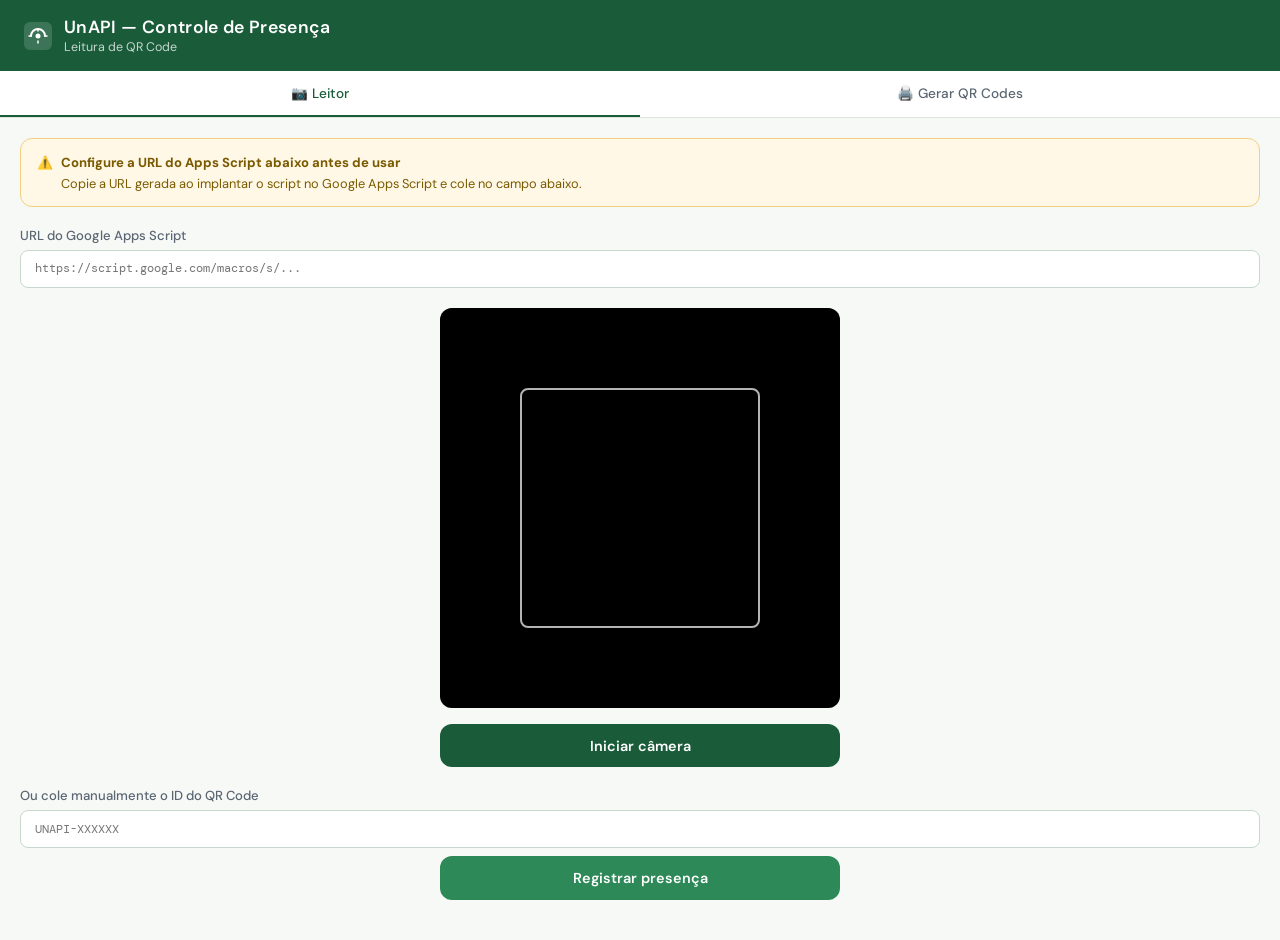
<file: index.html>
<!DOCTYPE html>
<html lang="pt-BR">
<head>
<meta charset="UTF-8">
<meta name="viewport" content="width=device-width, initial-scale=1.0">
<title>UnAPI — Presença</title>
<link rel="stylesheet" href="style.css">
<!-- jsQR carregado localmente (não depende de CDN externo, que pode ser bloqueado por algumas redes móveis) -->
<script src="jsQR.js"></script>
</head>
<body>

<body>

<header>
  <svg width="28" height="28" viewBox="0 0 28 28" fill="none">
    <rect width="28" height="28" rx="6" fill="rgba(255,255,255,0.15)"/>
    <path d="M7 14a7 7 0 0 1 14 0" stroke="white" stroke-width="2" stroke-linecap="round"/>
    <circle cx="14" cy="14" r="2.5" fill="white"/>
    <path d="M14 7v2M14 19v2M7 14H5M23 14h-2" stroke="white" stroke-width="1.5" stroke-linecap="round"/>
  </svg>
  <div>
    <h1>UnAPI — Controle de Presença</h1>
    <p>Leitura de QR Code</p>
  </div>
</header>

<div class="tabs">
  <button class="tab ativo" onclick="trocarAba('leitor', this)">📷 Leitor</button>
  <button class="tab" onclick="trocarAba('gerador', this)">🖨️ Gerar QR Codes</button>
</div>

<!-- LEITOR -->
<div class="pagina ativa" id="pagina-leitor">

  <div class="caminho-config">
    <span>⚠️</span>
    <div>
      <strong>Configure a URL do Apps Script abaixo antes de usar</strong>
      Copie a URL gerada ao implantar o script no Google Apps Script e cole no campo abaixo.
    </div>
  </div>

  <div class="url-input-wrap">
    <label>URL do Google Apps Script</label>
    <input type="url" id="url-script" placeholder="https://script.google.com/macros/s/..." />
  </div>

  <div id="area-camera">
    <video id="video" autoplay playsinline muted></video>
    <canvas id="canvas-hidden"></canvas>
    <canvas id="canvas-congelado" style="position: absolute; inset: 0; display: none;"></canvas>
    <div class="mira"><div class="mira-quadro"></div></div>
    <div id="overlay-captura" style="position: absolute; inset: 0; background: rgba(26, 92, 58, 0.3); display: none; flex-direction: column; align-items: center; justify-content: center; color: white; font-size: 1.2rem; font-weight: bold;">
      <div>✅ QR Code Detectado!</div>
      <div id="tempo-restante" style="font-size: 2rem; margin-top: 10px;">3</div>
    </div>
  </div>

  <button class="btn-camera" id="btn-iniciar" onclick="iniciarCamera()">Iniciar câmera</button>
  <button class="btn-camera" id="btn-confirmar" onclick="confirmarLeitura()" style="display: none; background: var(--verde-medio); margin-top: 0.5rem;">✓ Confirmar Leitura</button>

  <div class="url-input-wrap" style="margin-top: 1.25rem;">
    <label>Ou cole manualmente o ID do QR Code</label>
    <input type="text" id="id-manual" placeholder="UNAPI-XXXXXX" />
    <button class="btn-camera" onclick="enviarPresencaManual()" style="margin-top: 0.5rem; background: var(--verde-medio);">Registrar presença</button>
  </div>

  <div class="resultado" id="resultado"></div>
</div>

<!-- GERADOR -->
<div class="pagina" id="pagina-gerador">

  <div class="instrucoes-planilha">
    <div class="passo"><div class="num">1</div><div>Abra a planilha e vá em <strong>Extensões → Apps Script</strong></div></div>
    <div class="passo"><div class="num">2</div><div>Cole o código do arquivo <strong>apps_script.gs</strong> e salve</div></div>
    <div class="passo"><div class="num">3</div><div>Clique em <strong>Implantar → Nova implantação → App da Web</strong>. Acesso: <em>Qualquer pessoa</em></div></div>
    <div class="passo"><div class="num">4</div><div>Copie a URL gerada e cole no campo da aba <strong>Leitor</strong></div></div>
    <div class="passo"><div class="num">5</div><div>Adicione uma <strong>coluna D</strong> na planilha chamada <em>ID_QR</em> e cole os IDs abaixo em cada linha correspondente</div></div>
  </div>

  <div class="participantes-lista" id="lista-qr"></div>
  <button class="btn-imprimir" onclick="exportarCodigosQR()">📥 Baixar QR Codes (PNG)</button>
  <button class="btn-imprimir" onclick="exportarListaCodigos()" style="background: var(--verde-medio); margin-top: 0.5rem;">📄 Baixar Códigos (TXT)</button>
  <button class="btn-imprimir" onclick="exportarListaNomes()" style="background: #7c5a8f; margin-top: 0.5rem;">📋 Baixar Nomes (TXT)</button>
</div>


<script src="script.js"></script>
</body>
</html>
</file>
<file: style.css>
@import url('https://fonts.googleapis.com/css2?family=DM+Sans:wght@400;500;600&family=DM+Mono:wght@400;500&display=swap');

  *, *::before, *::after { box-sizing: border-box; margin: 0; padding: 0; }

  :root {
    --verde: #1a5c3a;
    --verde-claro: #e8f5ee;
    --verde-medio: #2d8a58;
    --verde-borda: #a8d5be;
    --texto: #1a1a1a;
    --texto-suave: #5a6672;
    --fundo: #f7f9f7;
    --branco: #ffffff;
    --erro: #c0392b;
    --erro-fundo: #fdf0ef;
    --radius: 12px;
  }

  body {
    font-family: 'DM Sans', sans-serif;
    background: var(--fundo);
    color: var(--texto);
    min-height: 100vh;
  }

  header {
    background: var(--verde);
    color: white;
    padding: 1rem 1.5rem;
    display: flex;
    align-items: center;
    gap: 12px;
  }

  header svg { flex-shrink: 0; }

  header h1 {
    font-size: 1.1rem;
    font-weight: 600;
    letter-spacing: 0.02em;
  }

  header p {
    font-size: 0.78rem;
    opacity: 0.75;
    margin-top: 1px;
  }

  .tabs {
    display: flex;
    background: var(--branco);
    border-bottom: 1px solid #dde5e0;
  }

  .tab {
    flex: 1;
    padding: 0.85rem;
    font-family: 'DM Sans', sans-serif;
    font-size: 0.85rem;
    font-weight: 500;
    background: none;
    border: none;
    border-bottom: 2px solid transparent;
    color: var(--texto-suave);
    cursor: pointer;
    transition: all 0.15s;
  }

  .tab.ativo {
    color: var(--verde);
    border-bottom-color: var(--verde);
  }

  .pagina { display: none; padding: 1.25rem; }
  .pagina.ativa { display: block; }

  /* ── LEITOR ── */
  .caminho-config {
    background: #fff8e6;
    border: 1px solid #f0d080;
    border-radius: var(--radius);
    padding: 0.9rem 1rem;
    font-size: 0.8rem;
    color: #7a5a00;
    margin-bottom: 1.25rem;
    display: flex;
    gap: 8px;
    align-items: flex-start;
  }

  .caminho-config strong { display: block; margin-bottom: 4px; font-size: 0.82rem; }

  .url-input-wrap { margin-bottom: 1.25rem; }

  .url-input-wrap label {
    display: block;
    font-size: 0.82rem;
    font-weight: 500;
    color: var(--texto-suave);
    margin-bottom: 6px;
  }

  .url-input-wrap input {
    width: 100%;
    padding: 0.65rem 0.85rem;
    border: 1px solid #c8d8cf;
    border-radius: 8px;
    font-family: 'DM Mono', monospace;
    font-size: 0.72rem;
    color: var(--texto);
    background: var(--branco);
  }

  .url-input-wrap input:focus {
    outline: none;
    border-color: var(--verde-medio);
  }

  #area-camera {
    position: relative;
    background: #000;
    border-radius: var(--radius);
    overflow: hidden;
    aspect-ratio: 1/1;
    max-width: 400px;
    margin: 0 auto 1rem;
  }

  #video {
    width: 100%;
    height: 100%;
    object-fit: cover;
    display: block;
  }

  .mira {
    position: absolute;
    inset: 0;
    display: flex;
    align-items: center;
    justify-content: center;
    pointer-events: none;
  }

  .mira-quadro {
    width: 60%;
    aspect-ratio: 1/1;
    border: 2px solid rgba(255,255,255,0.7);
    border-radius: 8px;
    box-shadow: 0 0 0 2000px rgba(0,0,0,0.35);
  }

  #canvas-hidden { display: none; }

  .btn-camera {
    display: block;
    width: 100%;
    max-width: 400px;
    margin: 0 auto;
    padding: 0.8rem;
    background: var(--verde);
    color: white;
    border: none;
    border-radius: var(--radius);
    font-family: 'DM Sans', sans-serif;
    font-size: 0.9rem;
    font-weight: 600;
    cursor: pointer;
    transition: background 0.15s;
  }

  .btn-camera:active { background: #144a2e; }

  .resultado {
    margin-top: 1rem;
    padding: 1rem 1.1rem;
    border-radius: var(--radius);
    font-weight: 500;
    font-size: 0.9rem;
    display: none;
  }

  .resultado.sucesso {
    background: var(--verde-claro);
    border: 1px solid var(--verde-borda);
    color: var(--verde);
    display: block;
  }

  .resultado.erro {
    background: var(--erro-fundo);
    border: 1px solid #e8b0ab;
    color: var(--erro);
    display: block;
  }

  .resultado .nome {
    font-size: 1.05rem;
    margin-bottom: 2px;
  }

  .resultado .hora {
    font-size: 0.78rem;
    opacity: 0.75;
    font-family: 'DM Mono', monospace;
  }

  /* ── GERADOR ── */
  .participantes-lista {
    display: flex;
    flex-direction: column;
    gap: 10px;
    margin-top: 0.5rem;
  }

  .participante-card {
    background: var(--branco);
    border: 1px solid #dde5e0;
    border-radius: var(--radius);
    padding: 0.85rem 1rem;
    display: flex;
    align-items: center;
    gap: 12px;
  }

  .qr-mini { flex-shrink: 0; }
  .qr-mini canvas, .qr-mini img { border-radius: 4px; }

  .part-info { flex: 1; min-width: 0; }

  .part-info .nome {
    font-size: 0.88rem;
    font-weight: 600;
    white-space: nowrap;
    overflow: hidden;
    text-overflow: ellipsis;
  }

  .part-info .id {
    font-family: 'DM Mono', monospace;
    font-size: 0.7rem;
    color: var(--texto-suave);
    margin-top: 2px;
  }

  .btn-imprimir {
    display: block;
    width: 100%;
    margin-top: 1.25rem;
    padding: 0.8rem;
    background: var(--verde);
    color: white;
    border: none;
    border-radius: var(--radius);
    font-family: 'DM Sans', sans-serif;
    font-size: 0.9rem;
    font-weight: 600;
    cursor: pointer;
  }

  .instrucoes-planilha {
    background: var(--branco);
    border: 1px solid #dde5e0;
    border-radius: var(--radius);
    padding: 1rem 1.1rem;
    font-size: 0.82rem;
    line-height: 1.6;
    color: var(--texto-suave);
    margin-bottom: 1.25rem;
  }

  .instrucoes-planilha strong { color: var(--texto); }

  .passo {
    display: flex;
    gap: 10px;
    margin-bottom: 0.6rem;
  }

  .num {
    background: var(--verde);
    color: white;
    border-radius: 50%;
    width: 20px;
    height: 20px;
    display: flex;
    align-items: center;
    justify-content: center;
    font-size: 0.7rem;
    font-weight: 600;
    flex-shrink: 0;
    margin-top: 1px;
  }

  /* ── IMPRESSÃO ── */
  @media print {
    header, .tabs, .btn-imprimir, .caminho-config, .url-input-wrap,
    .instrucoes-planilha, #btn-iniciar, .resultado { display: none !important; }
    .pagina { display: block !important; padding: 0; }
    #pagina-gerador { display: block !important; }
    .participantes-lista { display: grid; grid-template-columns: 1fr 1fr; gap: 16px; }
    .participante-card {
      break-inside: avoid;
      border: 1px solid #ccc;
      flex-direction: column;
      align-items: center;
      text-align: center;
      padding: 1rem;
    }
    .qr-mini canvas { width: 100px !important; height: 100px !important; }
    .part-info .nome { font-size: 0.9rem; white-space: normal; }
  }
</file>
